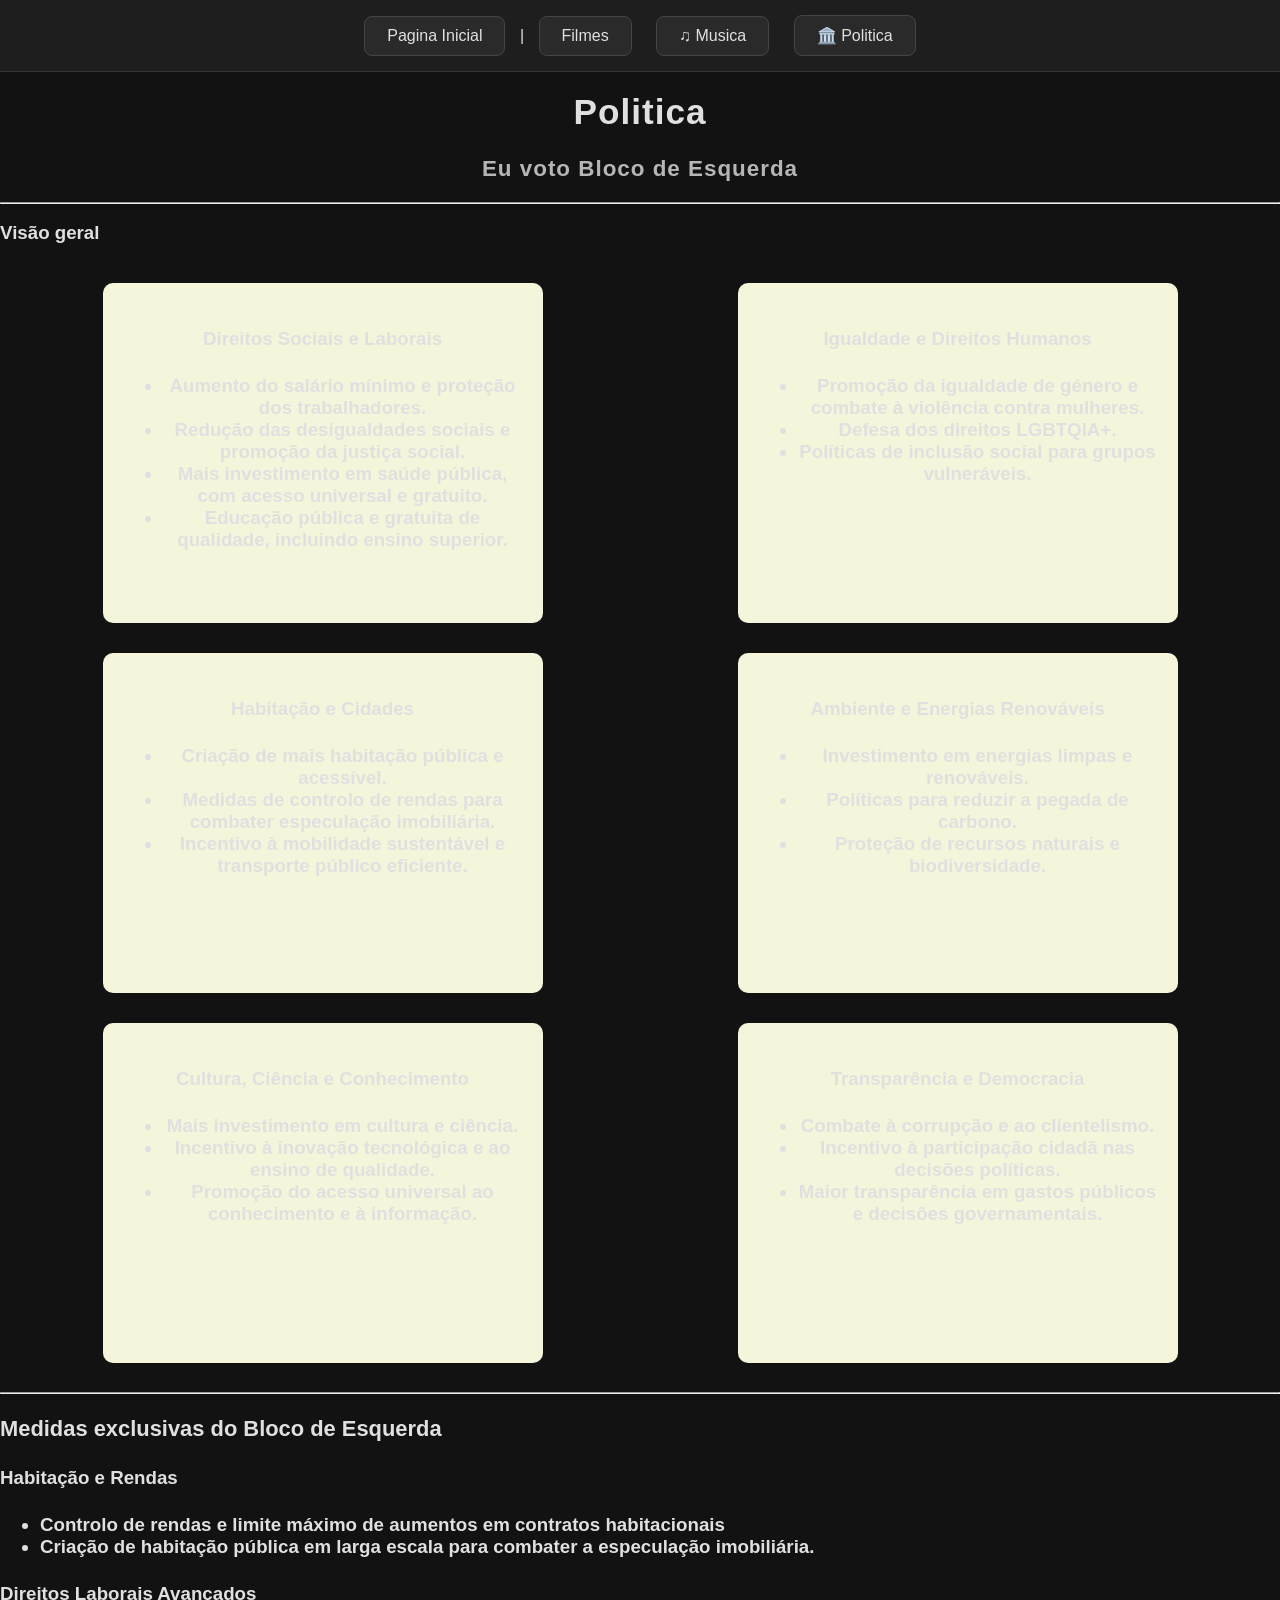
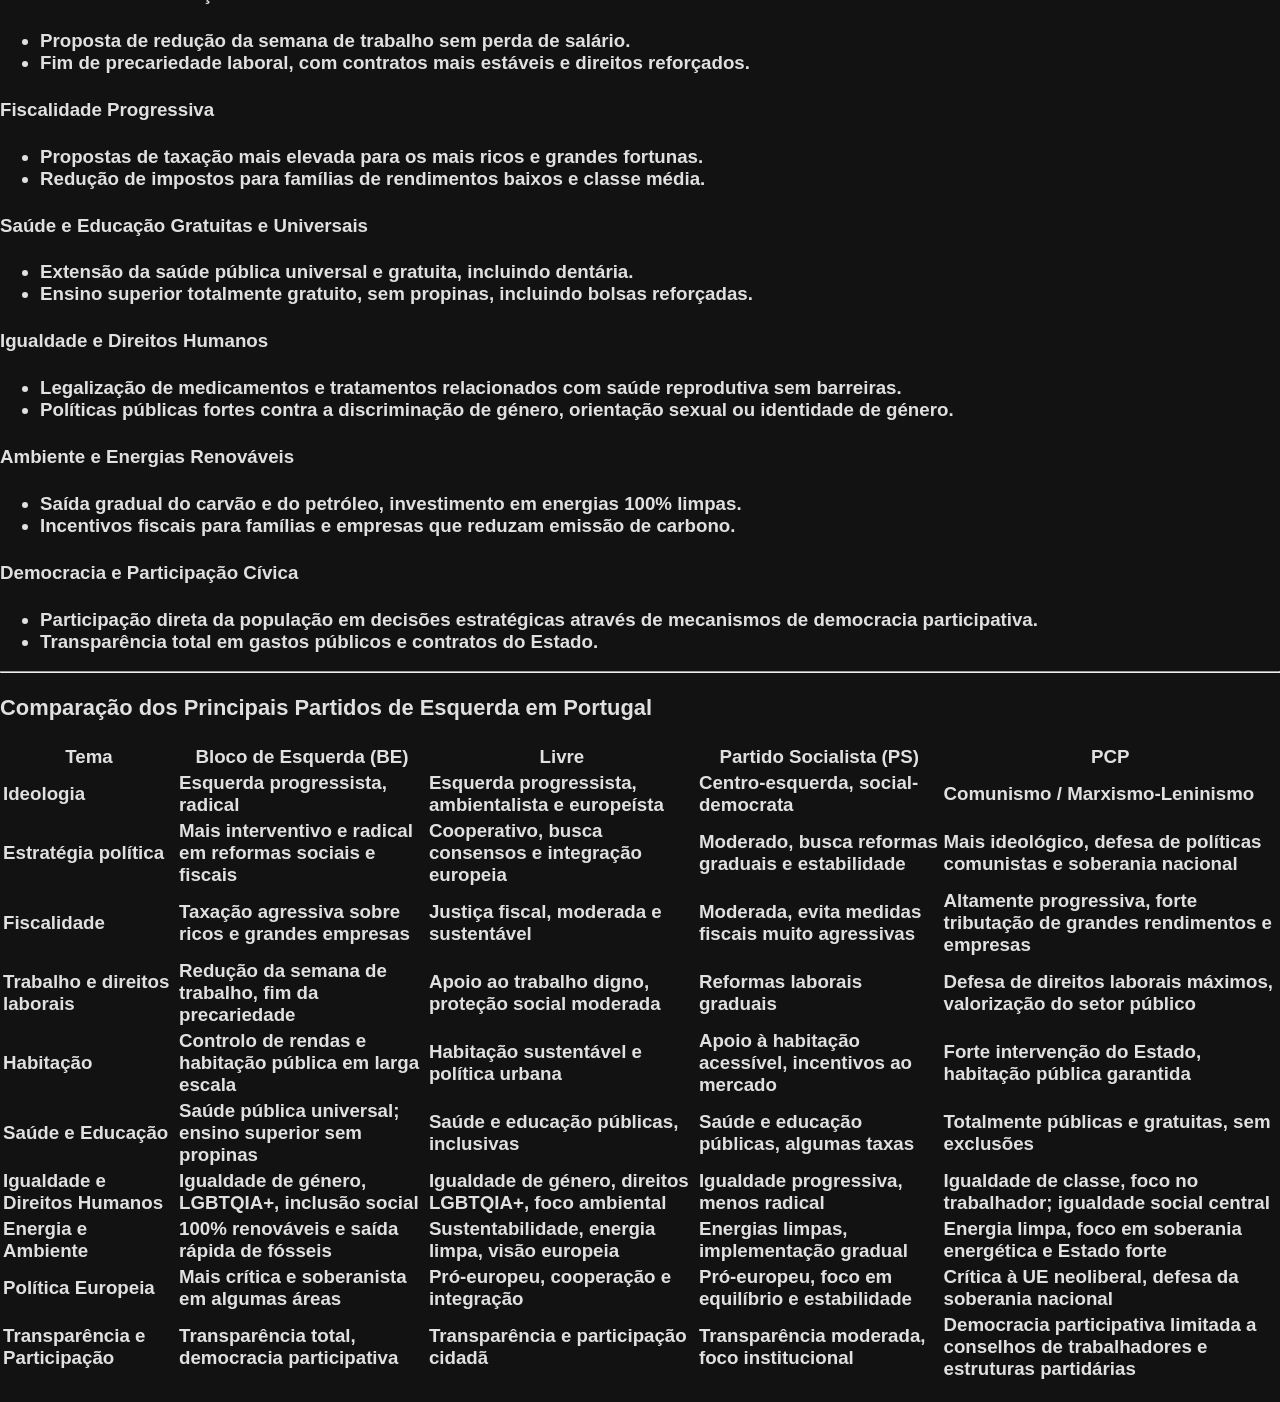
<file: politics.html>
<!DOCTYPE html>
<html>
    <head>
          <link rel="stylesheet" href="styles.css">

         </head>
         
        <body>
            <nav>
     <a href="index.html">Pagina Inicial</a> | 
    <a href="movies.html" class="nav_filmes">Filmes</a>
 <a href="music.html" class="nav_music">Musica</a>
<a href="politics.html"class="nav_politics">Politica</a>
</nav>
            <h1> Politica</h1>
<h2> Eu voto Bloco de Esquerda</h2>

<hr>
<h3> Visão geral <h3>
<div class="contentor-politica">

    <div class="politica">
<h4> Direitos Sociais e Laborais</h4>
<ul> 
<li>Aumento do salário mínimo e proteção dos trabalhadores.</li>
<li>Redução das desigualdades sociais e promoção da justiça social.</li>
<li>Mais investimento em saúde pública, com acesso universal e gratuito.</li>
<li>Educação pública e gratuita de qualidade, incluindo ensino superior.</li>
</ul>
</div>

<div class="politica">
<h4> Igualdade e Direitos Humanos</h4>
<ul> 
<li>Promoção da igualdade de género e combate à violência contra mulheres.</li>
<li>Defesa dos direitos LGBTQIA+.</li>
<li>Políticas de inclusão social para grupos vulneráveis.</li>
</ul>
</div>


<div class="politica">
<h4> Habitação e Cidades</h4>
<ul> 
<li>Criação de mais habitação pública e acessível.</li>
<li>Medidas de controlo de rendas para combater especulação imobiliária.</li>
<li>Incentivo à mobilidade sustentável e transporte público eficiente.</li>
</ul>
</div>

<div class="politica">
<h4> Ambiente e Energias Renováveis</h4>
<ul> 
<li>Investimento em energias limpas e renováveis.</li>
<li>Políticas para reduzir a pegada de carbono.</li>
<li>Proteção de recursos naturais e biodiversidade.</li>
</ul>
</div>


<div class="politica">
<h4> Cultura, Ciência e Conhecimento</h4>
<ul> 
<li>Mais investimento em cultura e ciência.</li>
<li>Incentivo à inovação tecnológica e ao ensino de qualidade.</li>
<li>Promoção do acesso universal ao conhecimento e à informação.</li>
</ul>
</div>


<div class="politica">
<h4> Transparência e Democracia</h4>
<ul> 
<li>Combate à corrupção e ao clientelismo.</li>
<li>Incentivo à participação cidadã nas decisões políticas.</li>
<li>Maior transparência em gastos públicos e decisões governamentais.</li>
</ul>
</div>
</div>

<hr>
<div>
<h3>Medidas exclusivas do Bloco de Esquerda</h3>

<h4> Habitação e Rendas</h4>
<ul>
  <li>Controlo de rendas e limite máximo de aumentos em contratos habitacionais</li>
<li>Criação de habitação pública em larga escala para combater a especulação imobiliária.</li>
</ul>

<h4> Direitos Laborais Avançados</h4>
<ul>
   <li> Proposta de redução da semana de trabalho sem perda de salário. </li>
  <li>  Fim de precariedade laboral, com contratos mais estáveis e direitos reforçados. </li>
</ul>

<h4>Fiscalidade Progressiva</h4>

<ul>
    <li>Propostas de taxação mais elevada para os mais ricos e grandes fortunas.</li>
   <li>Redução de impostos para famílias de rendimentos baixos e classe média.</li>
</ul>


<h4>Saúde e Educação Gratuitas e Universais</h4>
<ul>
   <li> Extensão da saúde pública universal e gratuita, incluindo dentária. </li>
  <li>  Ensino superior totalmente gratuito, sem propinas, incluindo bolsas reforçadas.</li>
</ul>

<h4>Igualdade e Direitos Humanos</h4>
<ul>
   <li>Legalização de medicamentos e tratamentos relacionados com saúde reprodutiva sem barreiras.</li>
   <li>Políticas públicas fortes contra a discriminação de género, orientação sexual ou identidade de género.</li>
</ul>

<h4>Ambiente e Energias Renováveis</h4>
<ul>
    <li>Saída gradual do carvão e do petróleo, investimento em energias 100% limpas.</li>
    <li>Incentivos fiscais para famílias e empresas que reduzam emissão de carbono.</li>
</ul>

<h4>Democracia e Participação Cívica</h4>
<ul>
   <li>Participação direta da população em decisões estratégicas através de mecanismos de democracia participativa.</li>
   <li>Transparência total em gastos públicos e contratos do Estado.</li>

</ul>
</div>
<hr>
<div>
    <h3>Comparação dos Principais Partidos de Esquerda em Portugal</h3>
    <table>
        <thead>
            <tr>
                <th>Tema</th>
                <th>Bloco de Esquerda (BE)</th>
                <th>Livre</th>
                <th>Partido Socialista (PS)</th>
                <th>PCP</th>
            </tr>
        </thead>
        <tbody>
            <tr>
                <td>Ideologia</td>
                <td>Esquerda progressista, radical</td>
                <td>Esquerda progressista, ambientalista e europeísta</td>
                <td>Centro-esquerda, social-democrata</td>
                <td>Comunismo / Marxismo-Leninismo</td>
            </tr>
            <tr>
                <td>Estratégia política</td>
                <td>Mais interventivo e radical em reformas sociais e fiscais</td>
                <td>Cooperativo, busca consensos e integração europeia</td>
                <td>Moderado, busca reformas graduais e estabilidade</td>
                <td>Mais ideológico, defesa de políticas comunistas e soberania nacional</td>
            </tr>
            <tr>
                <td>Fiscalidade</td>
                <td>Taxação agressiva sobre ricos e grandes empresas</td>
                <td>Justiça fiscal, moderada e sustentável</td>
                <td>Moderada, evita medidas fiscais muito agressivas</td>
                <td>Altamente progressiva, forte tributação de grandes rendimentos e empresas</td>
            </tr>
            <tr>
                <td>Trabalho e direitos laborais</td>
                <td>Redução da semana de trabalho, fim da precariedade</td>
                <td>Apoio ao trabalho digno, proteção social moderada</td>
                <td>Reformas laborais graduais</td>
                <td>Defesa de direitos laborais máximos, valorização do setor público</td>
            </tr>
            <tr>
                <td>Habitação</td>
                <td>Controlo de rendas e habitação pública em larga escala</td>
                <td>Habitação sustentável e política urbana</td>
                <td>Apoio à habitação acessível, incentivos ao mercado</td>
                <td>Forte intervenção do Estado, habitação pública garantida</td>
            </tr>
            <tr>
                <td>Saúde e Educação</td>
                <td>Saúde pública universal; ensino superior sem propinas</td>
                <td>Saúde e educação públicas, inclusivas</td>
                <td>Saúde e educação públicas, algumas taxas</td>
                <td>Totalmente públicas e gratuitas, sem exclusões</td>
            </tr>
            <tr>
                <td>Igualdade e Direitos Humanos</td>
                <td>Igualdade de género, LGBTQIA+, inclusão social</td>
                <td>Igualdade de género, direitos LGBTQIA+, foco ambiental</td>
                <td>Igualdade progressiva, menos radical</td>
                <td>Igualdade de classe, foco no trabalhador; igualdade social central</td>
            </tr>
            <tr>
                <td>Energia e Ambiente</td>
                <td>100% renováveis e saída rápida de fósseis</td>
                <td>Sustentabilidade, energia limpa, visão europeia</td>
                <td>Energias limpas, implementação gradual</td>
                <td>Energia limpa, foco em soberania energética e Estado forte</td>
            </tr>
            <tr>
                <td>Política Europeia</td>
                <td>Mais crítica e soberanista em algumas áreas</td>
                <td>Pró-europeu, cooperação e integração</td>
                <td>Pró-europeu, foco em equilíbrio e estabilidade</td>
                <td>Crítica à UE neoliberal, defesa da soberania nacional</td>
            </tr>
            <tr>
                <td>Transparência e Participação</td>
                <td>Transparência total, democracia participativa</td>
                <td>Transparência e participação cidadã</td>
                <td>Transparência moderada, foco institucional</td>
                <td>Democracia participativa limitada a conselhos de trabalhadores e estruturas partidárias</td>
            </tr>
        </tbody>
    </table>
</div>
</div>
</section>
</html>
</file>
<file: styles.css>
body {
    background-color: #121212;
    color: #e0e0e0;
    font-family: Arial, Helvetica, sans-serif;
    width: 100%;
    margin: 0 auto;
}

nav {
    text-align: center;
    background-color: #1e1e1e;
    padding: 15px;
    border-bottom: 1px solid #333;
}

nav a {
    display: inline-block;
    margin: 0 10px;
    padding: 10px 22px;
    background-color: #2a2a2a;
    color: #e0e0e0;
    text-decoration: none;
    border-radius: 8px;
    transition: 0.3s;
    border: 1px solid #444;
}

nav a:hover {
    background-color: #1565c0;
    color: white;
    transform: translateY(-2px);
}

h1, h2 {
    text-align: center;
    letter-spacing: 1px;
}

h1 {
    font-size: 2.2rem;
    margin-top: 20px;
}

h2 {
    font-size: 1.4rem;
    margin-bottom: 20px;
    opacity: 0.8;
}

/* ── STAT CARDS ── */
.stats {
    display: grid;
    grid-template-columns: repeat(auto-fit, minmax(200px, 1fr));
    gap: 20px;
    max-width: 1200px;
    margin: 20px auto;
    padding: 0 20px;
}

.card {
    background: #1e1e1e;
    padding: 20px;
    border-radius: 12px;
    font-size: 1.1rem;
    font-weight: bold;
    border: 1px solid #2a2a2a;
    text-align: center;
}

/* ── CHARTS GRID ── */
.charts {
    display: grid;
    grid-template-columns: 1fr 1fr 1fr;
    gap: 20px;
    padding: 20px;
    max-width: 1400px;
    margin: 0 auto;
}

.chart-box {
    background: #1e1e1e;
    border-radius: 16px;
    padding: 20px;
    border: 1px solid #2a2a2a;
    box-shadow: 0 6px 18px rgba(0,0,0,0.4);
    transition: transform 0.2s;
}

.chart-box:hover {
    transform: translateY(-3px);
}

.chart-box h3 {
    margin-bottom: 15px;
    font-size: 1rem;
    opacity: 0.8;
}

.chart-container {
    position: relative;
    width: 100%;
    height: 300px;
}

canvas {
    transition: transform 0.3s ease;
    display: block;
}

canvas:hover {
    transform: scale(1.02);
}

/* ── MOVIE COUNT ── */
#movieCount {
    text-align: center;
    margin: 15px auto;
    font-size: 1rem;
    font-weight: bold;
    color: #e0e0e0;
    background: #1e1e1e;
    padding: 8px 14px;
    border-radius: 8px;
    border: 1px solid #333;
    display: inline-block;
}

/* ── FILTERS ── */
.filters {
    display: flex;
    flex-wrap: wrap;
    gap: 10px;
    justify-content: center;
    align-items: center;
    background: #1a1a1a;
    padding: 15px;
    margin: 20px auto;
    border-radius: 12px;
    border: 1px solid #2a2a2a;
    max-width: 900px;
}

.filters input,
.filters select {
    background: #121212;
    color: #e0e0e0;
    border: 1px solid #333;
    border-radius: 8px;
    padding: 10px 12px;
    font-size: 0.9rem;
    transition: 0.2s;
}

.filters input:focus,
.filters select:focus {
    outline: none;
    border-color: #1565c0;
    box-shadow: 0 0 5px rgba(21, 101, 192, 0.5);
}

.filters button {
    background: #1565c0;
    color: white;
    border: none;
    border-radius: 8px;
    padding: 10px 14px;
    cursor: pointer;
    transition: 0.2s;
}

.filters button:hover {
    background: #0d47a1;
    transform: translateY(-2px);
}

/* ── MOVIE CARDS ── */
.contentor-filmes {
    display: flex;
    flex-wrap: wrap;
    gap: 30px;
    padding: 20px;
    justify-content: center;
}

.filmes {
    position: relative;
    background-color: #1e1e1e;
    padding: 20px;
    border-radius: 12px;
    border: 1px solid #2a2a2a;
    color: #e0e0e0;
    width: 100%;
    max-width: 320px;
    padding: 16px;
    min-height: auto;
    display: flex;
    flex-direction: column;
    gap: 10px;
    box-shadow: 0 8px 20px rgba(0,0,0,0.5);
    transition: transform 0.25s ease, box-shadow 0.25s ease;
    overflow: hidden;
    align-items: center;
}

.filmes img {
    max-width: 100%;
    height: auto;
    border-radius: 5px;
}

.filmes:hover {
    box-shadow: 0 12px 24px rgba(0, 0, 0, 0.3);
    transform: translateY(-6px);
}

/* ── RATING COLOR STRIPS ── */
.filmes.rating-10::before,
.filmes.rating-9::before,
.filmes.rating-8::before,
.filmes.rating-7::before,
.filmes.rating-low::before {
    content: "";
    position: absolute;
    top: 0;
    left: 0;
    height: 6px;
    width: 100%;
}

.filmes.rating-10::before  { background: #2e7d32; }
.filmes.rating-9::before   { background: #1565c0; }
.filmes.rating-8::before   { background: #ffb300; }
.filmes.rating-7::before   { background: #ef6c00; }
.filmes.rating-low::before { background: #c62828; }

/* ── RATING BADGE ── */
.rating {
    width: 45px;
    height: 45px;
    display: flex;
    align-items: center;
    justify-content: center;
    border-radius: 50%;
    font-weight: bold;
    font-size: 0.9rem;
    background: #2a2a2a;
    border: 2px solid;
}

.rating-10 .rating { border-color: #2e7d32; }
.rating-9  .rating { border-color: #1565c0; }
.rating-8  .rating { border-color: #ffb300; }
.rating-7  .rating { border-color: #ef6c00; }
.rating-low .rating { border-color: #c62828; }

/* ── MISC ── */
.awards {
    font-size: 0.75rem;
    opacity: 0.7;
    text-align: center;
    margin-top: 5px;
}

.oscar-winner::after {
    content: "🏆";
    position: absolute;
    top: 10px;
    left: 10px;
    font-size: 18px;
}

.rating-row {
    display: flex;
    gap: 10px;
    align-items: center;
    font-size: 14px;
}

.rating-row .sep {
    opacity: 0.5;
}

/* ── NAV ICONS ── */
.nav_music::before    { content: "♫ "; }
.nav_politics::before { content: "🏛️ "; }

/* ── MUSIC & POLITICS PAGES ── */
.contentor-musicas {
    display: flex;
    flex-wrap: wrap;
    gap: 30px;
    padding: 20px;
    justify-content: space-around;
}

.musicas {
    background-color: beige;
    padding: 20px;
    border-radius: 8px;
    text-align: center;
    width: 400px;
    height: 750px;
    transition: transform 0.3s, box-shadow 0.3s;
}

.musicas img {
    max-width: 100%;
    height: auto;
    border-radius: 5px;
}

.musicas:hover {
    box-shadow: 0 12px 24px rgba(0, 0, 0, 0.3);
    transform: translateY(-6px);
}

.contentor-politica {
    display: flex;
    flex-wrap: wrap;
    gap: 30px;
    padding: 20px;
    justify-content: space-around;
}

.politica {
    background-color: beige;
    padding: 20px;
    border-radius: 10px;
    text-align: center;
    width: 400px;
    height: 300px;
    transition: transform 0.3s, box-shadow 0.3s;
}

.politica:hover {
    box-shadow: 0 12px 24px rgba(0, 0, 0, 0.3);
    transform: translateY(-6px);
}

/* ── RESPONSIVE ── */
@media (max-width: 900px) {
    .charts {
        grid-template-columns: 1fr 1fr;
    }
}

@media (max-width: 600px) {
    .charts {
        grid-template-columns: 1fr;
    }

    .filters {
        flex-direction: column;
        align-items: stretch;
    }
}


/* ── WATCHLIST SECTION ── */
.watchlist-heading {
    text-align: center;
    font-size: 1.6rem;
    font-family: 'Georgia', 'Times New Roman', serif;
    letter-spacing: 3px;
    text-transform: uppercase;
    color: #fff;
    margin: 50px 0 8px;
    position: relative;
}

.watchlist-heading::after {
    content: "";
    display: block;
    width: 60px;
    height: 2px;
    background: linear-gradient(90deg, #1565c0, #42a5f5);
    margin: 10px auto 0;
    border-radius: 2px;
}

.contentor-watchlist {
    display: grid;
    grid-template-columns: repeat(auto-fit, minmax(140px, 180px));
justify-content: center;
    gap: 18px;
    padding: 30px 40px 50px;
    max-width: 1200px;
    margin: 0 auto;
    border-top: none;
}

.watchlist {
    position: relative;
    background: #111;
    border-radius: 10px;
    border: none;
    overflow: hidden;
    aspect-ratio: 2 / 3;
    cursor: pointer;
    transition: transform 0.3s ease, box-shadow 0.3s ease;
    box-shadow: 0 4px 20px rgba(0,0,0,0.6);
    flex-direction: unset;
    gap: unset;
    padding: 0;
    width: 100%;
    max-width: 180px;
    margin: 0 auto;
}

.watchlist:hover {
    transform: translateY(-8px) scale(1.03);
    box-shadow: 0 16px 40px rgba(0,0,0,0.8);
    background: #111;
}

/* Poster image fills the whole card */
.watchlist img {
    width: 100%;
    height: 100%;
    object-fit: cover;
    border-radius: 10px;
    display: block;
    margin: 0;
    max-height: unset;
    transition: filter 0.3s ease;
}

.watchlist:hover img {
    filter: brightness(0.45);
}

/* Gradient overlay always present at bottom */
.watchlist::after {
    content: "";
    position: absolute;
    bottom: 0; left: 0; right: 0;
    height: 55%;
    background: linear-gradient(to top, rgba(0,0,0,0.92) 0%, transparent 100%);
    border-radius: 0 0 10px 10px;
    pointer-events: none;
    z-index: 1;
}

/* "WATCHLIST" badge top-right */
.watchlist::before {
    content: "▶ WATCH";
    position: absolute;
    top: 10px;
    right: 10px;
    background: rgba(21, 101, 192, 0.9);
    color: #fff;
    font-size: 0.6rem;
    font-weight: bold;
    letter-spacing: 1.5px;
    padding: 4px 8px;
    border-radius: 4px;
    z-index: 3;
    opacity: 0;
    transform: translateY(-4px);
    transition: opacity 0.25s ease, transform 0.25s ease;
}

.watchlist:hover::before {
    opacity: 1;
    transform: translateY(0);
}

/* Title at the bottom */
.watchlist h3 {
    position: absolute;
    bottom: 0; left: 0; right: 0;
    padding: 12px 12px 14px;
    font-family: 'Georgia', serif;
    font-size: 0.85rem;
    font-weight: 700;
    color: #fff;
    line-height: 1.3;
    z-index: 2;
    margin: 0;
    text-shadow: 0 1px 6px rgba(0,0,0,0.8);
    transition: transform 0.3s ease;
}

.watchlist:hover h3 {
    transform: translateY(-6px);
}

/* Skeleton shimmer for cards loading poster */
.watchlist:not(:has(img)) {
    background: linear-gradient(135deg, #1a1a1a 0%, #222 50%, #1a1a1a 100%);
    background-size: 200% 200%;
    animation: shimmer 1.8s infinite;
}

@keyframes shimmer {
    0%   { background-position: 200% 0; }
    100% { background-position: -200% 0; }
}

/* Title shown on shimmer cards (no poster yet) */
.watchlist:not(:has(img)) h3 {
    position: absolute;
    bottom: 14px;
    padding: 0 12px;
    font-size: 0.8rem;
    color: #aaa;
}

/* Responsive */
@media (max-width: 600px) {
    .contentor-watchlist {
        grid-template-columns: repeat(auto-fill, minmax(130px, 1fr));
        padding: 20px;
        gap: 14px;
    }
}
</file>
